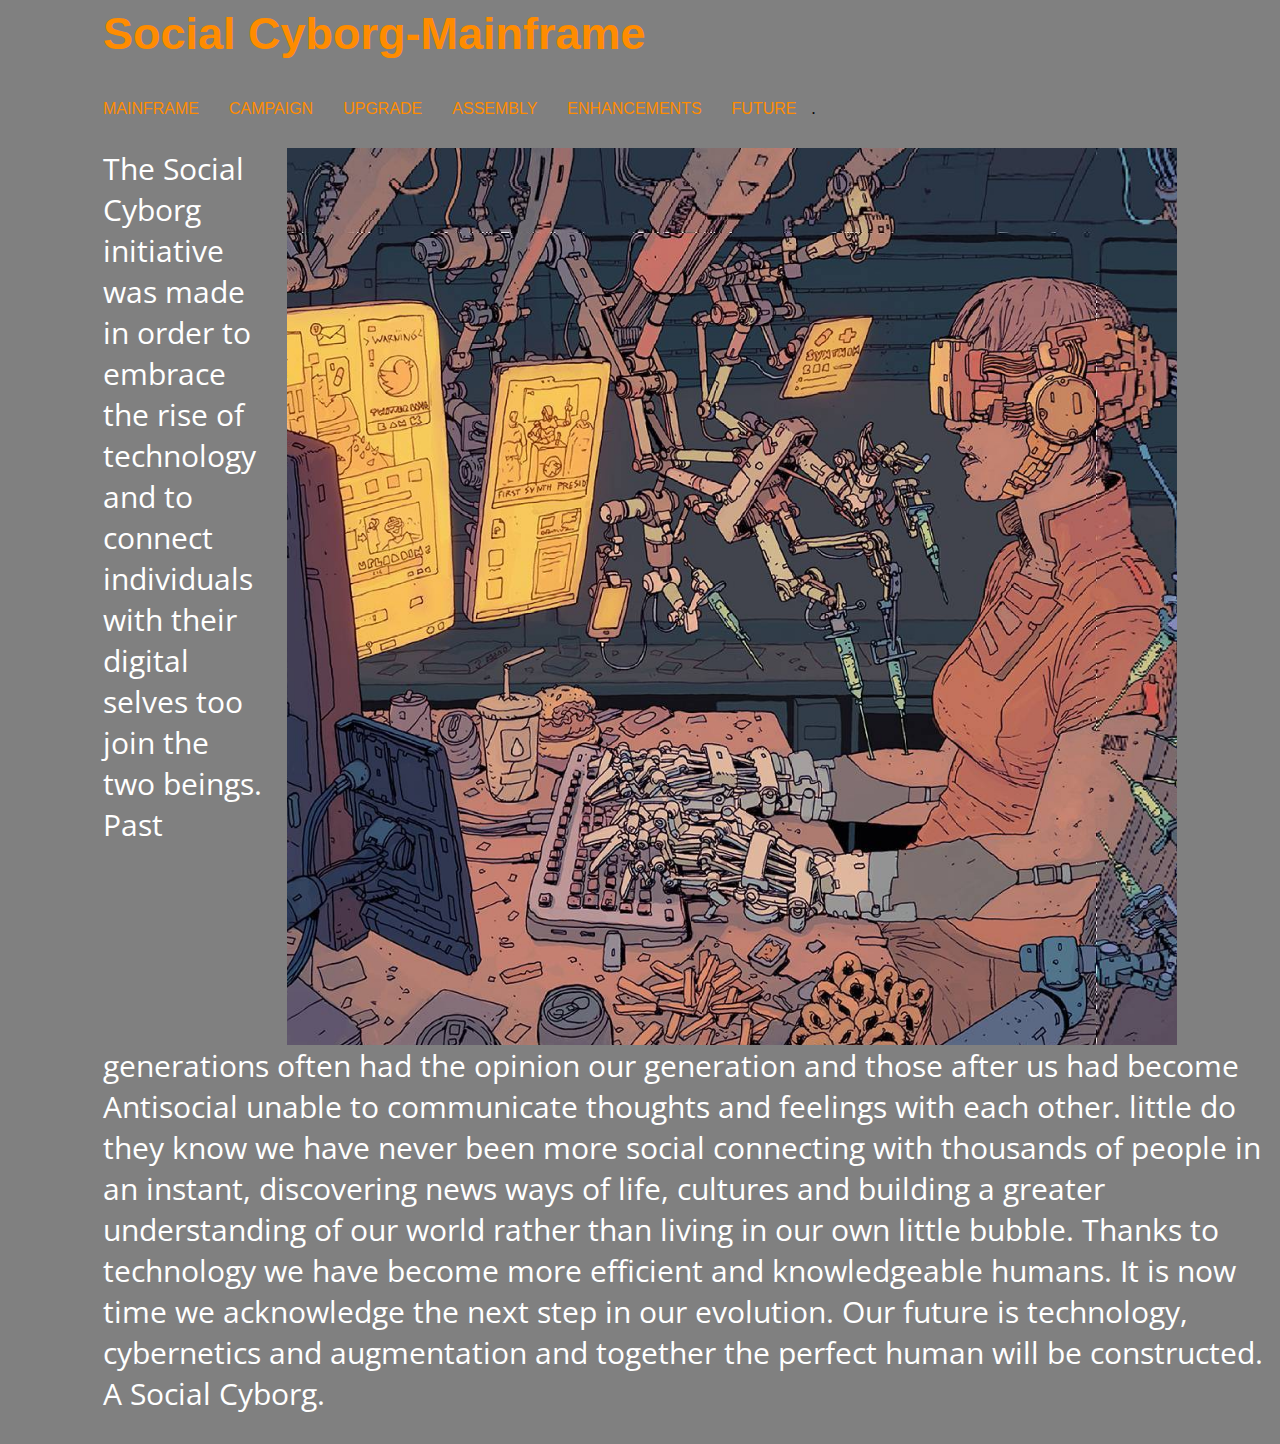
<file: index.html>
<html lang="en">
<head>
  <meta charset="UTF-8">
  <meta name="viewport" content="width=device-width, initial-scale=1.0">
  <meta http-equiv="X-UA-Compatible" content="ie=edge">
  <link rel="stylesheet" href="styles.css">
    <link href="https://fonts.googleapis.com/css?family=Open+Sans" rel="stylesheet">
  <title>Home Page</title>
</head>
<body>
  <h1 class="title">Social Cyborg-Mainframe</h1>
<div>
  <ul>
  <a href="./index.html" class="Mainframe"><li>Mainframe</li></a>
  <a href="./campaign.html" class="Campaign"><li>Campaign</li></a> 
  <a href="./signup.html" class="sign_up"><li>upgrade</li></a>
  <a href="./community.html" class="community"><li>assembly</li></a>
  <a href="./advancements.html" class="advancements"><li>enhancements</li></a>
  <a href="./future.html" class="future"><li>future</li></a> 
  </ul>
</div>
    <div class="rectangle"> . </div>
<div> 
<img src="./images/Capture12.PNG" class="social_cyborg_image">
     <p class="p">The Social Cyborg initiative was made in order to embrace the rise of technology and to connect individuals with their digital selves too join the two beings. Past generations often had the opinion our generation and those after us had become Antisocial unable to communicate thoughts and feelings with each other.  little do they know we have never been more social connecting with thousands of people in an instant, discovering news ways of life, cultures and building a greater understanding of our world rather than living in our own little bubble. Thanks to technology we have become more efficient and knowledgeable humans. It is now time we acknowledge the next step in our evolution.  Our future is technology, cybernetics and augmentation and together the perfect human will be constructed. A Social Cyborg. </p>
    </div>
    
  </body>
</html>
</file>
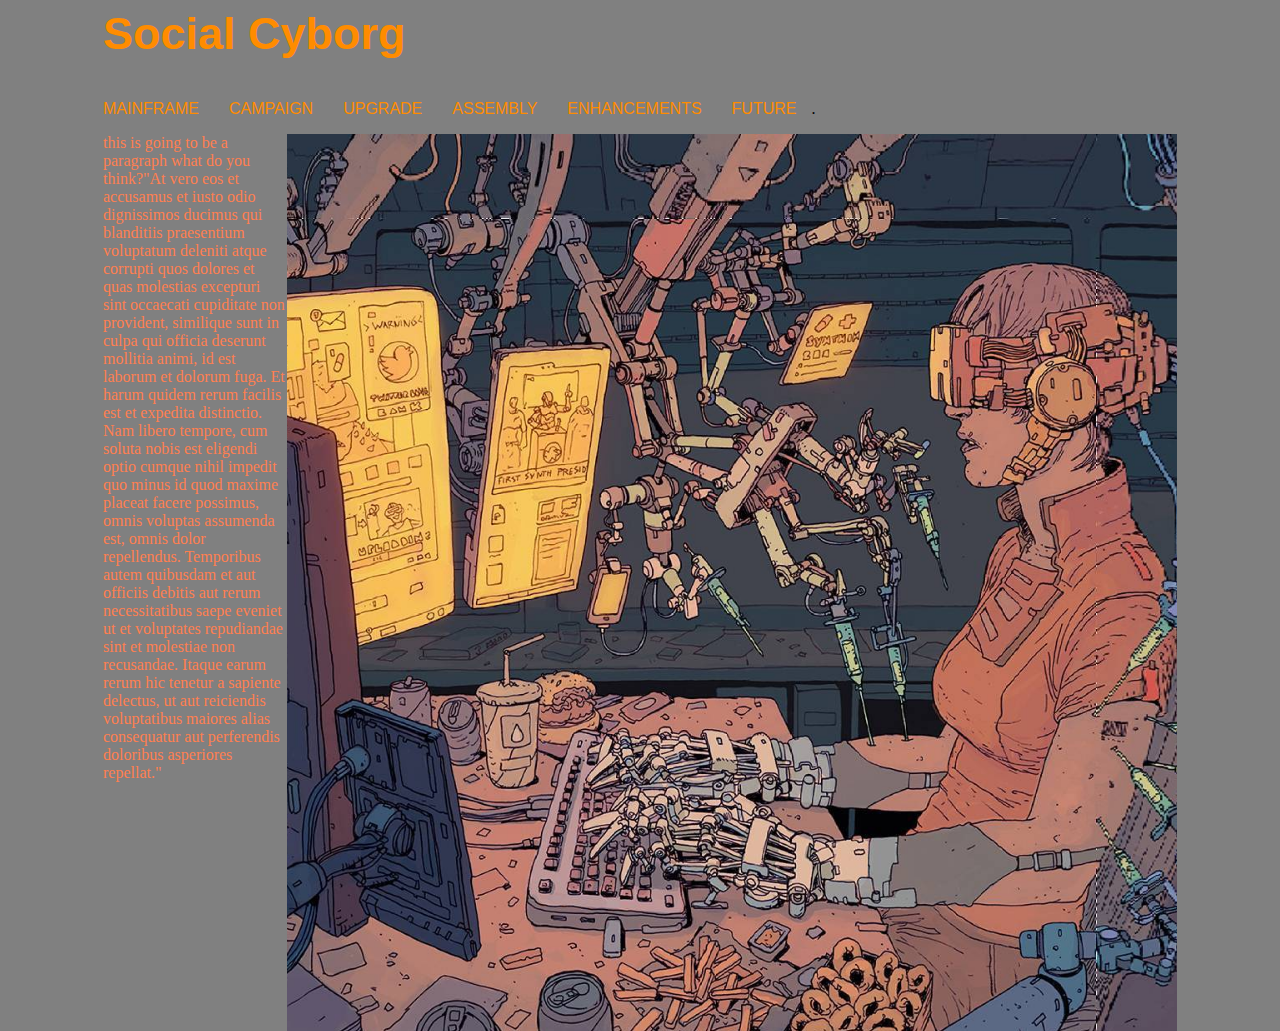
<file: Social-Cyborg-master/index.html>
<html lang="en">
<head>
  <meta charset="UTF-8">
  <meta name="viewport" content="width=device-width, initial-scale=1.0">
  <meta http-equiv="X-UA-Compatible" content="ie=edge">
  <link rel="stylesheet" href="styles.css">
  <title>Home Page</title>
</head>
<body>
  <h1 class="title"> Social Cyborg</h1>
<div>
  <ul>
  <a href="./index" class="Mainframe"><li>Mainframe</li></a>
  <a href="./campaign.html" class="Campaign"><li>Campaign</li></a> 
  <a href="./signup.html" class="sign_up"><li>upgrade</li></a>
  <a href="./community.html" class="community"><li>assembly</li></a>
  <a href="./advancements.html" class="advancements"><li>enhancements</li></a>
  <a href="./future.html" class="future"><li>future</li></a> 
  </ul>
</div>
    <div class="rectangle"> . </div>
<div> 
<img src="images/Capture12.PNG" class="social_cyborg_image">
     <p class="p">this is going to be a paragraph what do you think?"At vero eos et accusamus et iusto odio dignissimos ducimus qui blanditiis praesentium voluptatum deleniti atque corrupti quos dolores et quas molestias excepturi sint occaecati cupiditate non provident, similique sunt in culpa qui officia deserunt mollitia animi, id est laborum et dolorum fuga. Et harum quidem rerum facilis est et expedita distinctio. Nam libero tempore, cum soluta nobis est eligendi optio cumque nihil impedit quo minus id quod maxime placeat facere possimus, omnis voluptas assumenda est, omnis dolor repellendus. Temporibus autem quibusdam et aut officiis debitis aut rerum necessitatibus saepe eveniet ut et voluptates repudiandae sint et molestiae non recusandae. Itaque earum rerum hic tenetur a sapiente delectus, ut aut reiciendis voluptatibus maiores alias consequatur aut perferendis doloribus asperiores repellat." </p>
    </div>
    
  </body>
</html>
</file>
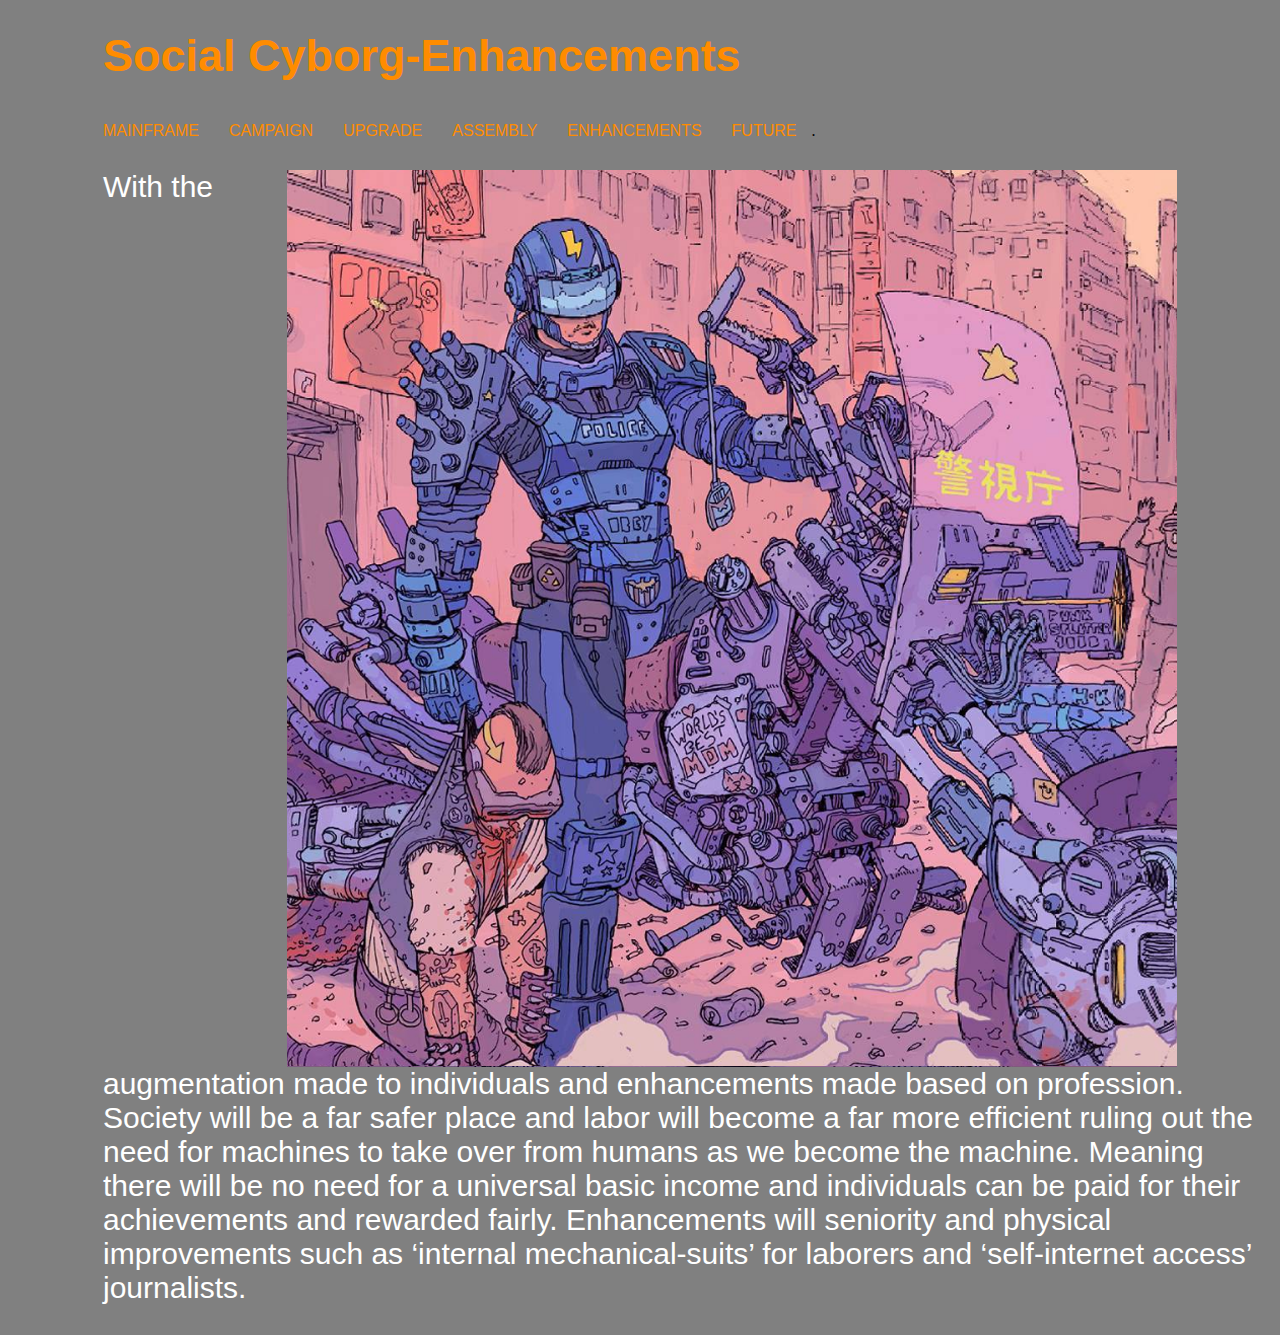
<file: advancements.html>
<!DOCTYPE html>
<html lang="en">
<head>
  <meta charset="UTF-8">
  <meta name="viewport" content="width=device-width, initial-scale=1.0">
  <meta http-equiv="X-UA-Compatible" content="ie=edge">
  <link rel="stylesheet" href="styles.css">
  <title>advancements</title>
</head>
<body>
  <h1 class="title">Social Cyborg-Enhancements</h1>
<div>
  <ul>
  <a href="./index.html" class="Mainframe"><li>Mainframe</li></a>
  <a href="./campaign.html" class="Campaign"><li>Campaign</li></a> 
  <a href="./signup.html" class="sign_up"><li>upgrade</li></a>
  <a href="./community.html" class="community"><li>assembly</li></a>
  <a href="./advancements.html" class="advancements"><li>enhancements</li></a>
  <a href="./future.html" class="future"><li>future</li></a> 
  </ul>
</div>
    <div class="rectangle"> . </div>
<div> 
<img src="./images/Capture20.png" class="social_cyborg_image">
     <p class="p">With the augmentation made to individuals and enhancements made based on profession. Society will be a far safer place and labor will become a far more efficient ruling out the need for machines to take over from humans as we become the machine. Meaning there will be no need for a universal basic income and individuals can be paid for their achievements and rewarded fairly. Enhancements will seniority and physical improvements such as ‘internal mechanical-suits’ for laborers and ‘self-internet access’ journalists. </p>
    </div>


</body>
</html>
</file>
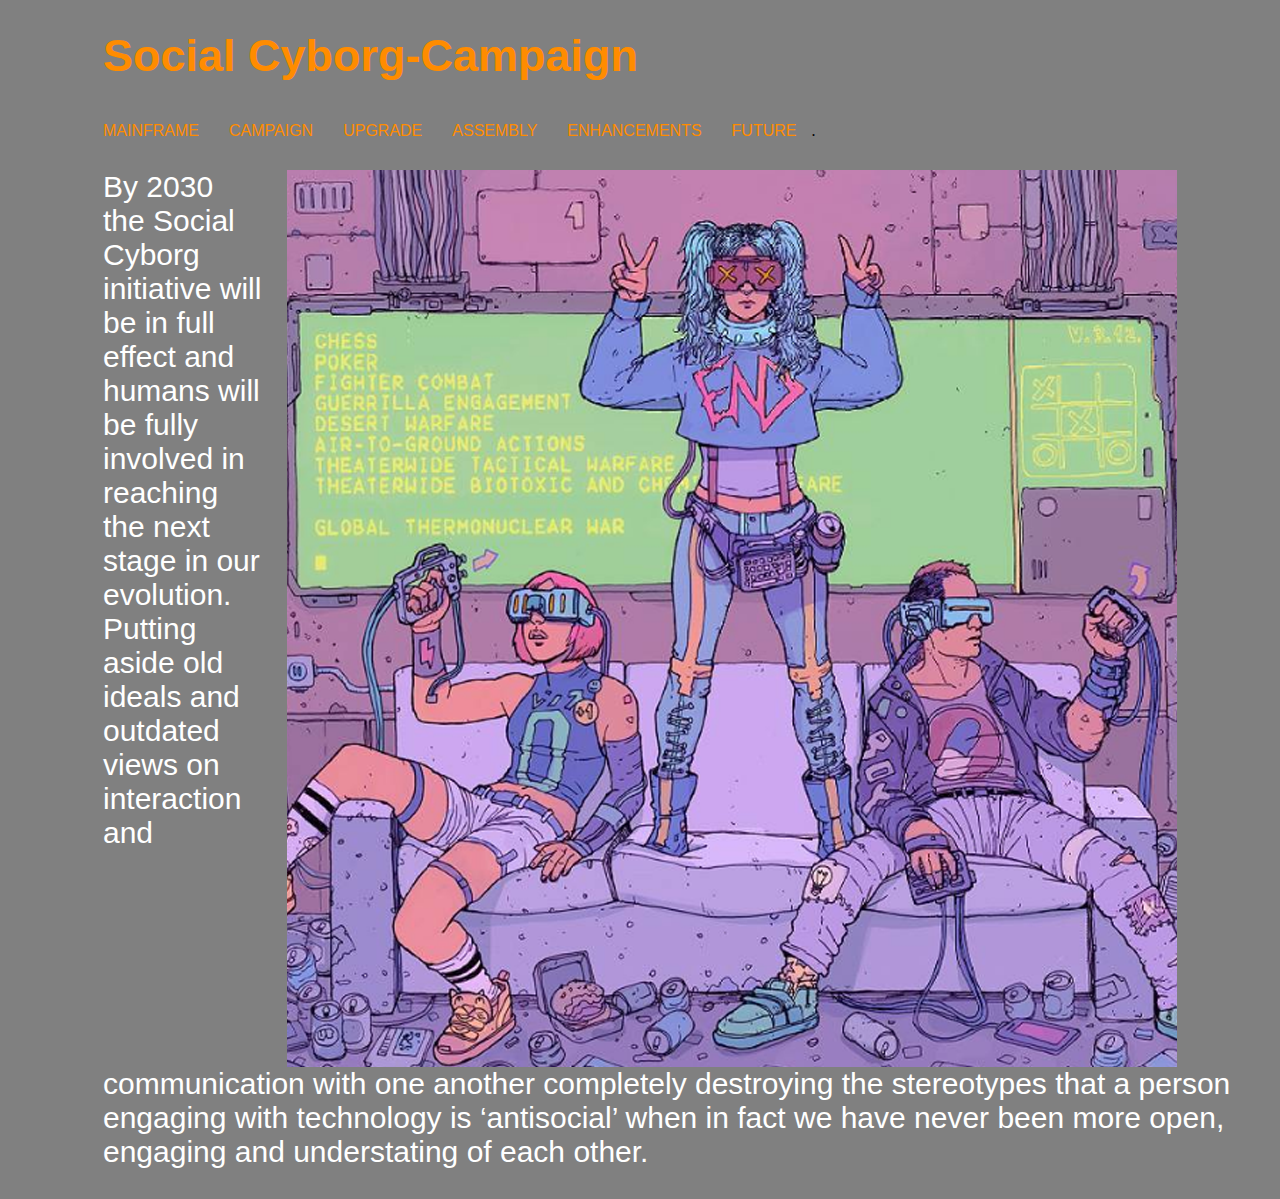
<file: campaign.html>
<!DOCTYPE html>
<html lang="en">
<head>
  <meta charset="UTF-8">
  <meta name="viewport" content="width=device-width, initial-scale=1.0">
  <meta http-equiv="X-UA-Compatible" content="ie=edge">
  <link rel="stylesheet" href="styles.css">
  <title>About</title>
</head>
<body>
  <h1 class="title">Social Cyborg-Campaign</h1>
<div>
  <ul>
  <a href="./index.html" class="Mainframe"><li>Mainframe</li></a>
  <a href="./campaign.html" class="Campaign"><li>Campaign</li></a> 
  <a href="./signup.html" class="sign_up"><li>upgrade</li></a>
  <a href="./community.html" class="community"><li>assembly</li></a>
  <a href="./advancements.html" class="advancements"><li>enhancements</li></a>
  <a href="./future.html" class="future"><li>future</li></a> 
  </ul>
</div>
    <div class="rectangle"> . </div>
<div> 
<img src="./images/Capture14.png" class="social_cyborg_image">
     <p class="p"> By 2030 the Social Cyborg initiative will be in full effect and humans will be fully involved in reaching the next stage in our evolution.  Putting aside old ideals and outdated views on interaction and communication with one another completely destroying the stereotypes that a person engaging with technology is ‘antisocial’ when in fact we have never been more open, engaging and understating of each other. </p>
    </div>
    
 

</body>
</html>
</file>
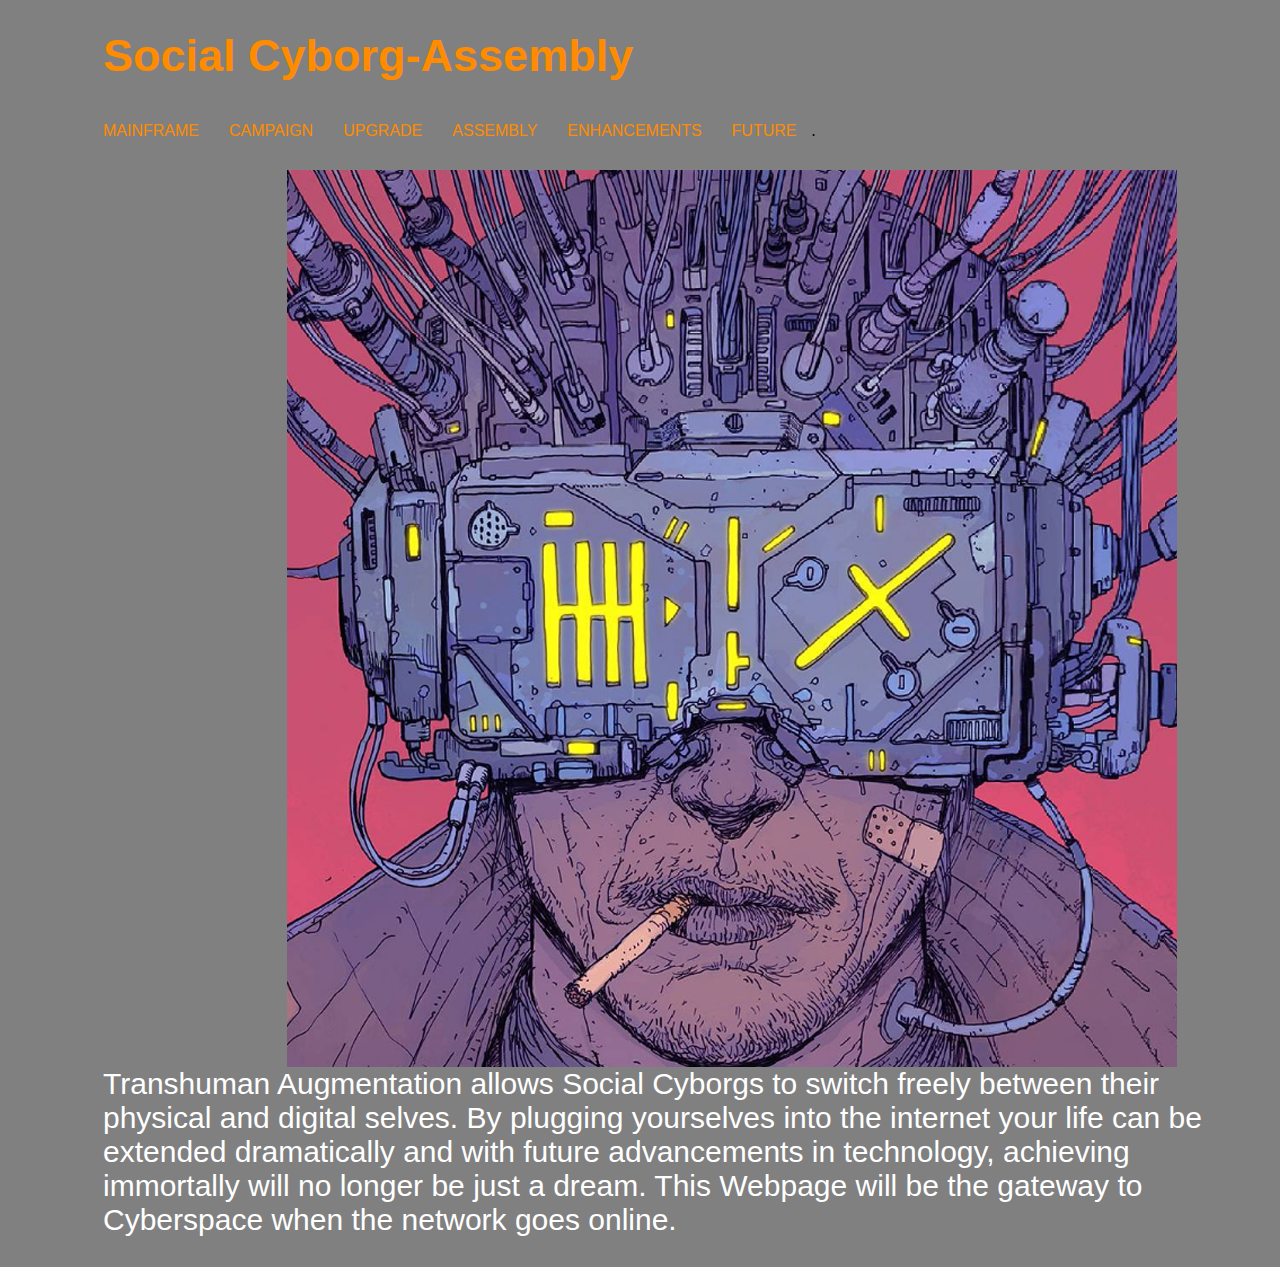
<file: community.html>
<!DOCTYPE html>
<html lang="en">
<head>
  <meta charset="UTF-8">
  <meta name="viewport" content="width=device-width, initial-scale=1.0">
  <meta http-equiv="X-UA-Compatible" content="ie=edge">
  <link rel="stylesheet" href="styles.css">
  <title>Community</title>
</head>
<body>
  <h1 class="title">Social Cyborg-Assembly</h1>
<div>
  <ul>
  <a href="./index.html" class="Mainframe"><li>Mainframe</li></a>
  <a href="./campaign.html" class="Campaign"><li>Campaign</li></a> 
  <a href="./signup.html" class="sign_up"><li>upgrade</li></a>
  <a href="./community.html" class="community"><li>assembly</li></a>
  <a href="./advancements.html" class="advancements"><li>enhancements</li></a>
  <a href="./future.html" class="future"><li>future</li></a> 
  </ul>
</div>
    <div class="rectangle"> . </div>
<div> 
<img src="./images/Capture18.png" class="social_cyborg_image">
     <p class="p">Transhuman Augmentation allows Social Cyborgs to switch freely between their physical and digital selves. By plugging yourselves into the internet your life can be extended dramatically and with future advancements in technology, achieving immortally will no longer be just a dream. This Webpage will be the gateway to Cyberspace when the network goes online.  </p>
    </div>
 
</body>
</html>
</file>
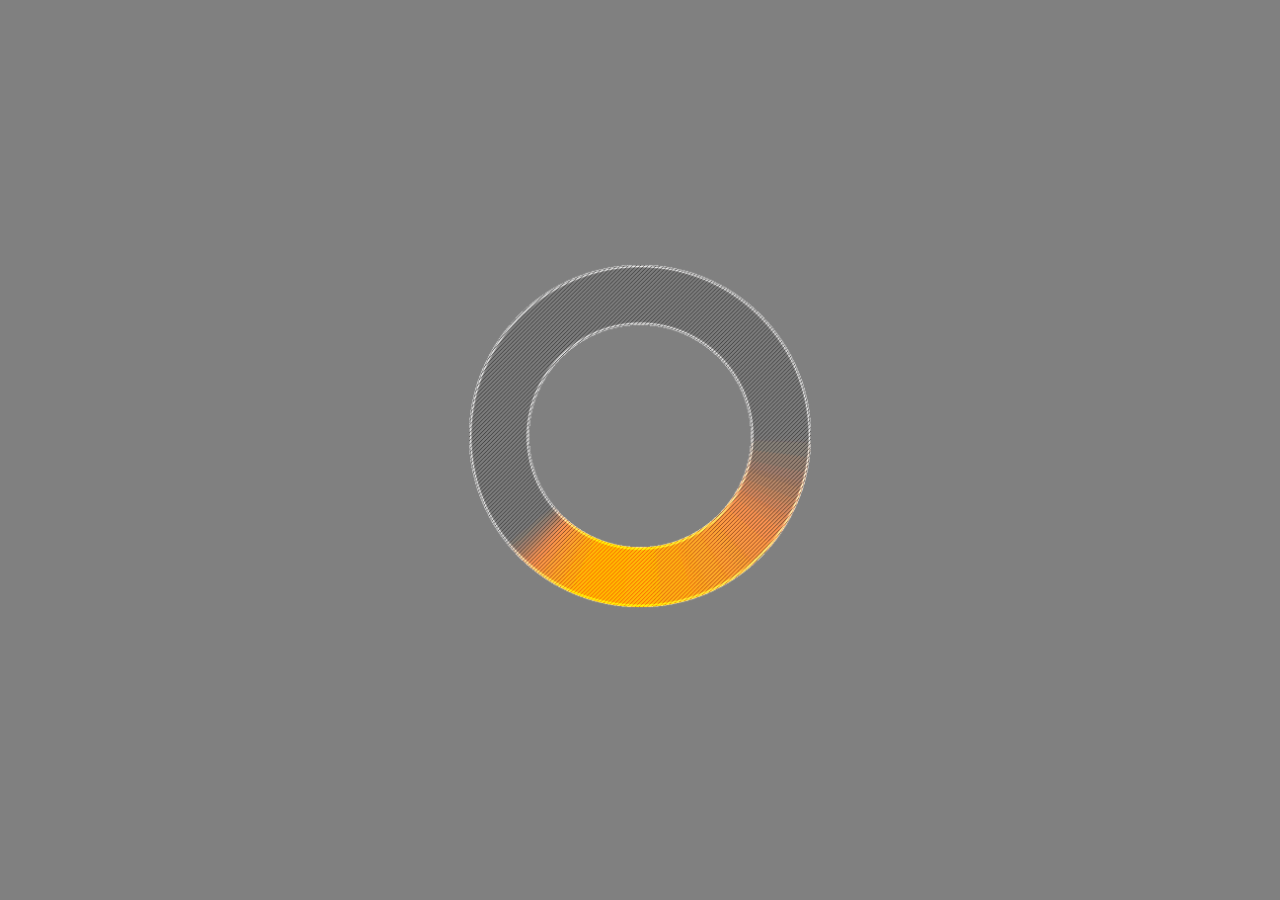
<file: future.html>
<!DOCTYPE html>
<html lang="en">
<head>
  <meta charset="UTF-8">
  <meta name="viewport" content="width=device-width, initial-scale=1.0">
  <meta http-equiv="X-UA-Compatible" content="ie=edge">
  <link rel="stylesheet" href="styles.css">
  <title>Community</title>
</head>
<body>
<div> 
    <center><img src="./images/video-animation-2.gif" class="gif"></center>
     <p class="p"></p>
    </div>


</body>
</html>
</file>
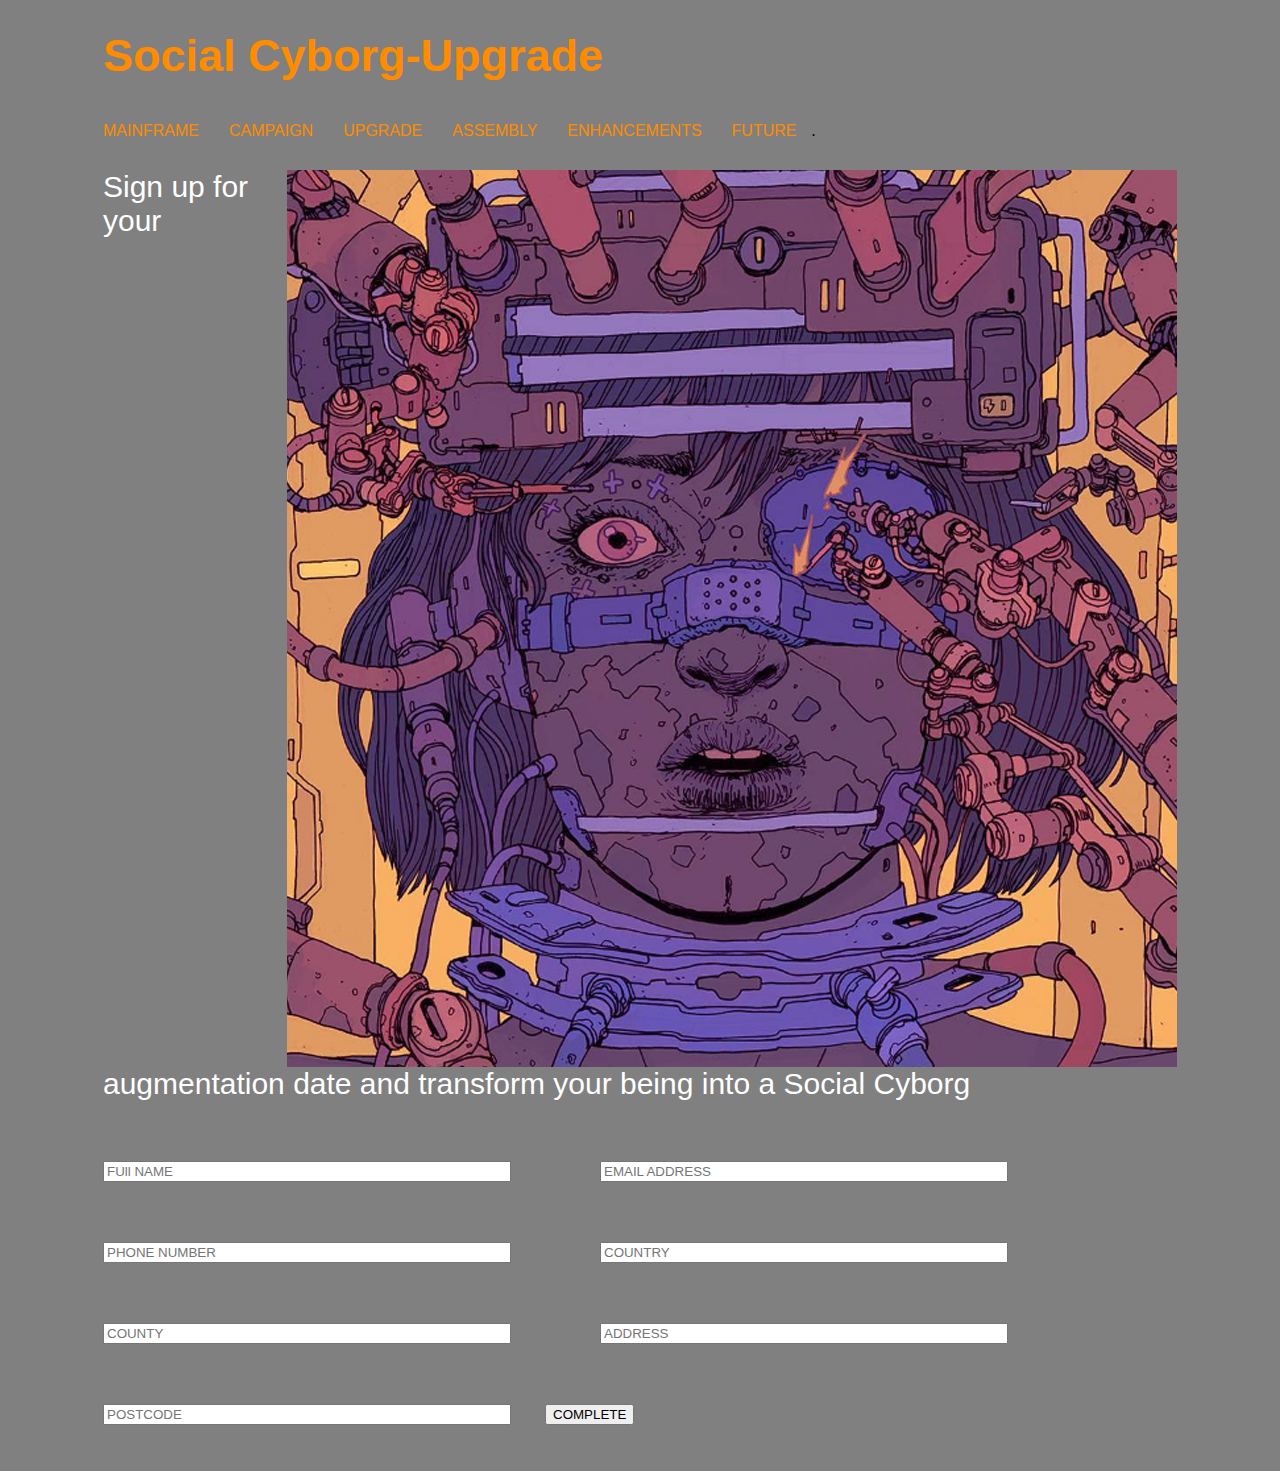
<file: signup.html>
<!DOCTYPE html>
<html lang="en">
<head>
  <meta charset="UTF-8">
  <meta name="viewport" content="width=device-width, initial-scale=1.0">
  <meta http-equiv="X-UA-Compatible" content="ie=edge">
  <link rel="stylesheet" href="styles.css">
  <title>Sign up</title>
</head>
<body>
  <h1 class="title">Social Cyborg-Upgrade</h1>
<div>
  <ul>
  <a href="./index.html" class="Mainframe"><li>Mainframe</li></a>
  <a href="./campaign.html" class="Campaign"><li>Campaign</li></a> 
  <a href="./signup.html" class="sign_up"><li>upgrade</li></a>
  <a href="./community.html" class="community"><li>assembly</li></a>
  <a href="./advancements.html" class="advancements"><li>enhancements</li></a>
  <a href="./future.html" class="future"><li>future</li></a> 
  </ul>
</div>
    <div class="rectangle"> . </div>
<div> 
<img src="./images/Capture16.png" class="social_cyborg_image">
     <p class="p"> 
Sign up for your augmentation date and transform your being into a Social Cyborg 
</p>
   <ol>
        <input class="data" type="text" placeholder="FUll NAME">
        <input class="data" type="text" placeholder="EMAIL ADDRESS">
        <input class="data" type="text" placeholder="PHONE NUMBER">
        <input class="data" type="text" placeholder="COUNTRY">
        <input  class="data"type="text" placeholder="COUNTY">
        <input class="data" type="text" placeholder="ADDRESS">
        <input class="data" type="text" placeholder="POSTCODE">
        <button type="submit">COMPLETE</button>
    </ol>
    </div>
    
</body>
</html>
</file>
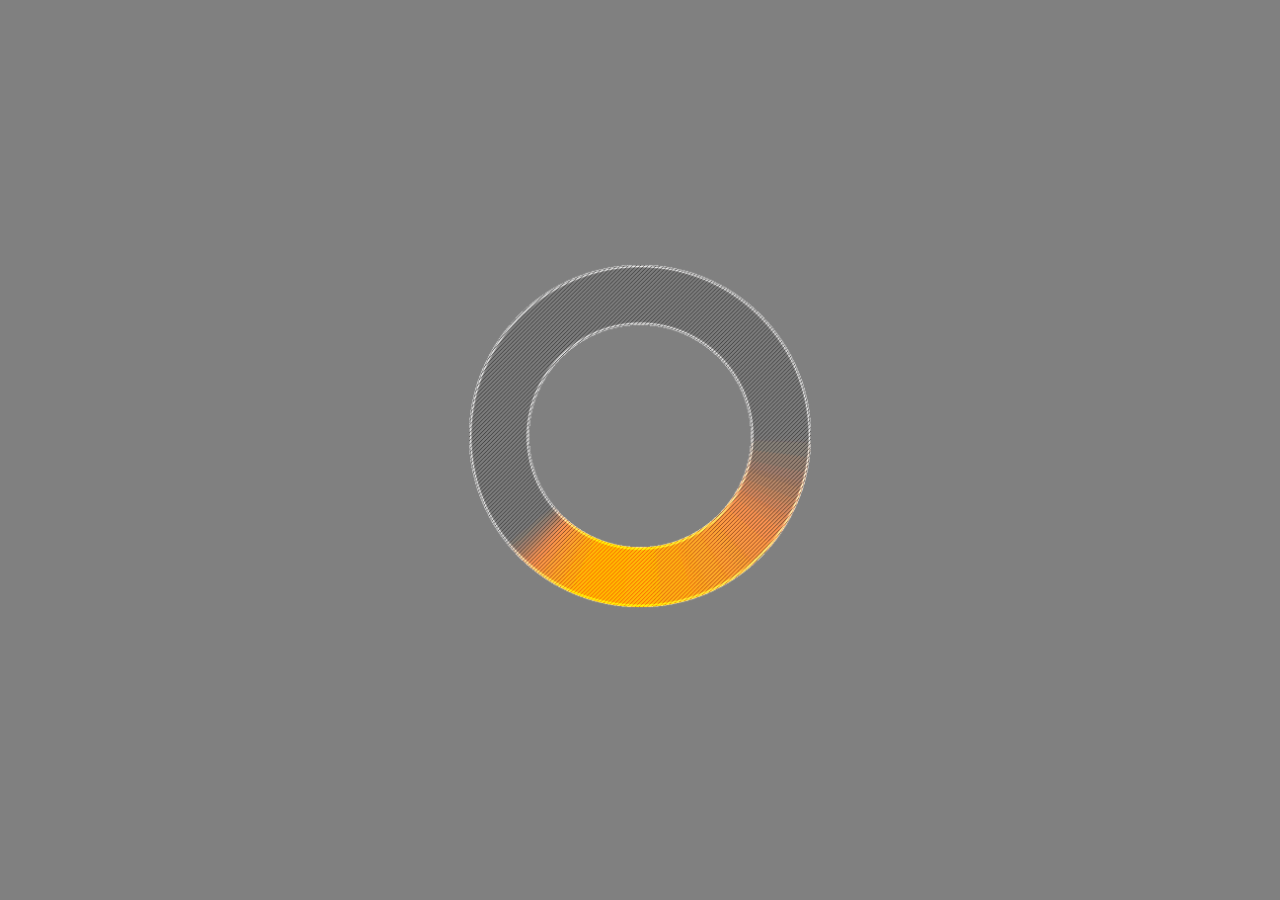
<file: Social-Cyborg-master/future.html>
<!DOCTYPE html>
<html lang="en">
<head>
  <meta charset="UTF-8">
  <meta name="viewport" content="width=device-width, initial-scale=1.0">
  <meta http-equiv="X-UA-Compatible" content="ie=edge">
  <link rel="stylesheet" href="styles.css">
  <title>Community</title>
</head>
<body>
<div> 
    <center><img src="images/video-animation-2.gif" class="gif"></center>
     <p class="p"></p>
    </div>


</body>
</html>
</file>
<file: styles.css>
body, html {
  background: grey;
}

.title {
    color: darkorange;
    font-family: sans-serif;
    text-align:left;
    font-size: 45px;
    padding-left: 95px
}

<div>
//menu bars
* {
    margin: 0;
    padding: 0;
    align-content: center;
}
ul {
    background: grey;
    margin: 40px;
    position: relative
    align-content: center;
}
ul li {
    list-style: none;
    text-transform: uppercase;
    color: darkorange;
    font-family: sans-serif;
    float: left;
    margin: 0 10px;
    padding: 0 5px 5px;
    align-content: center;
}
</div>
.rectangle {
    width: 100%;
    height: 10px;
    background: grey;
    color: grey;
    text-decoration-color: grey
    
}

.social_cyborg_image{
    float: right;
    padding-right: 95px;
    padding-left: 25px
        
}
.p{
    color: white;
    padding-left: 95px;
    font-family: 'Open Sans', sans-serif;
    font-size: 30px;
    
}
.gif {
   padding-top: 250px;
    width: 50%;
    height: 50%
}
.data
{
    width: 400px;
    margin: 30px;
    margin-left: 55px
    
}
</file>
<file: Social-Cyborg-master/styles.css>
body, html {
  background: grey;
}

.title {
    color: darkorange;
    font-family: sans-serif;
    text-align:left;
    font-size: 45px;
    padding-left: 95px
}

<div>
//menu bars
* {
    margin: 0;
    padding: 0;
    align-content: center;
}
ul {
    background: grey;
    margin: 40px;
    position: relative
    align-content: center;
}
ul li {
    list-style: none;
    text-transform: uppercase;
    color: darkorange;
    font-family: sans-serif;
    float: left;
    margin: 0 10px;
    padding: 0 5px 5px;
    align-content: center;
}
</div>
.rectangle {
    width: 100%;
    height: 10px;
    background: grey;
    color: grey;
    text-decoration-color: grey
    
}

.social_cyborg_image{
    float: right;
    padding-right: 95px
        
}
.p{
    color: coral;
    padding-left: 95px;
}
.gif {
   padding-top: 250px;
    width: 50%;
    height: 50%
}
</file>
